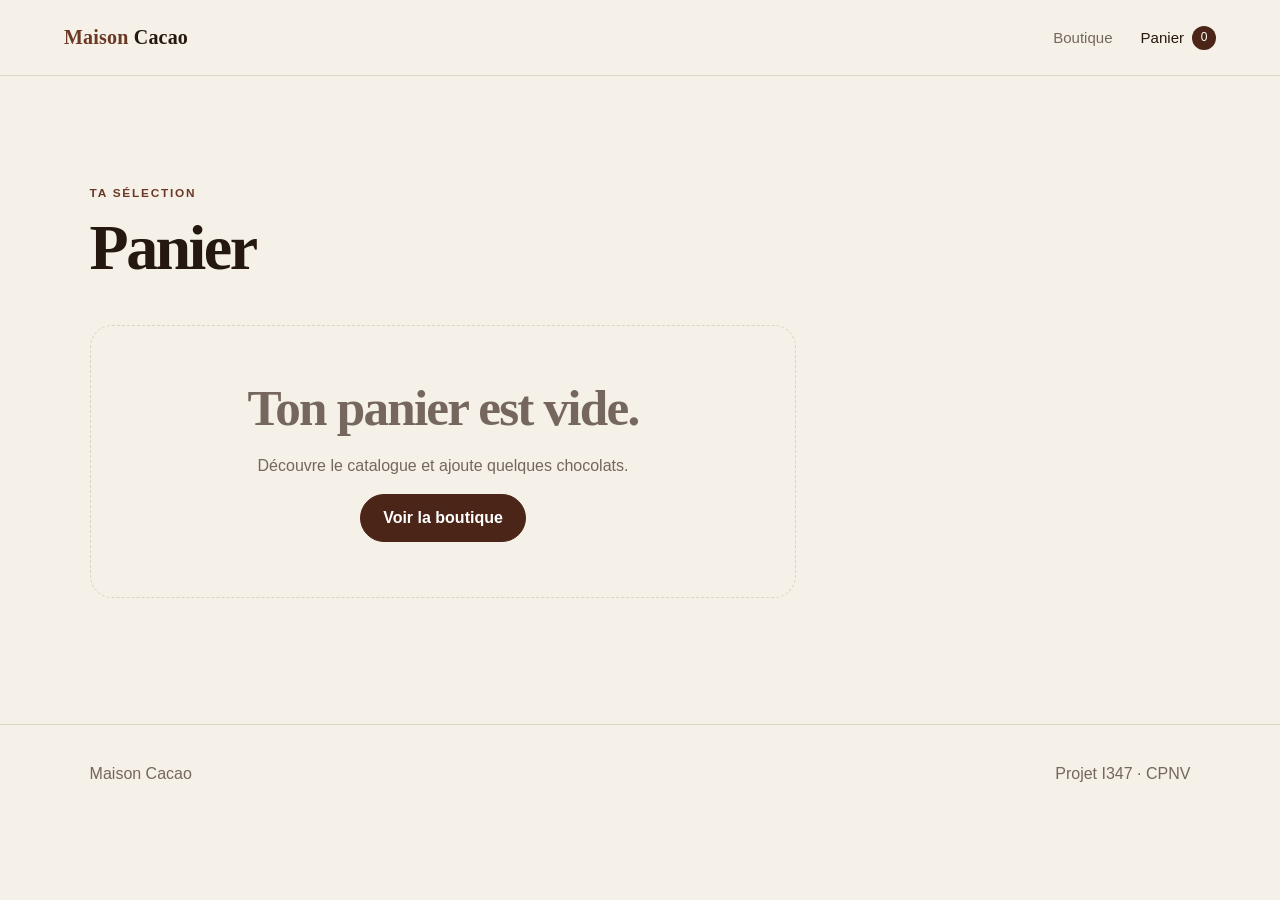
<file: frontend/html/panier.html>
<!doctype html>
<html lang="fr">
<head>
    <meta charset="utf-8">
    <meta name="viewport" content="width=device-width, initial-scale=1">
    <title>Panier — Maison Cacao</title>
    <link rel="stylesheet" href="../css/style.css">
</head>
<body>
<header class="site-header">
    <a class="brand" href="index.html"><span>Maison</span> Cacao</a>
    <nav class="main-nav" aria-label="Navigation principale">
        <a href="index.html">Boutique</a>
        <a class="active cart-link" href="panier.html">Panier <span class="cart-count" data-cart-count>0</span></a>
    </nav>
</header>

<main class="section cart-page">
    <div class="page-heading"><p class="eyebrow">Ta sélection</p><h1>Panier</h1></div>
    <div class="cart-layout">
        <section>
            <div id="cart-empty" class="empty-state" hidden>
                <h2>Ton panier est vide.</h2>
                <p>Découvre le catalogue et ajoute quelques chocolats.</p>
                <a class="button" href="index.html">Voir la boutique</a>
            </div>
            <div id="cart-list" class="cart-list"></div>
        </section>
        <aside id="cart-summary" class="summary-card" hidden>
            <p class="eyebrow">Résumé</p>
            <div class="summary-line"><span id="summary-count">0 article</span><span>Livraison offerte</span></div>
            <div class="summary-total"><span>Total</span><strong id="summary-total">CHF 0.00</strong></div>
            <a class="button button-full" href="commande.html">Passer la commande</a>
            <a class="secondary-link" href="index.html">Continuer mes achats</a>
        </aside>
    </div>
</main>

<footer class="site-footer"><span>Maison Cacao</span><span>Projet I347 · CPNV</span></footer>
<script src="../js/api.js"></script>
<script src="../js/panier.js"></script>
</body>
</html>
</file>
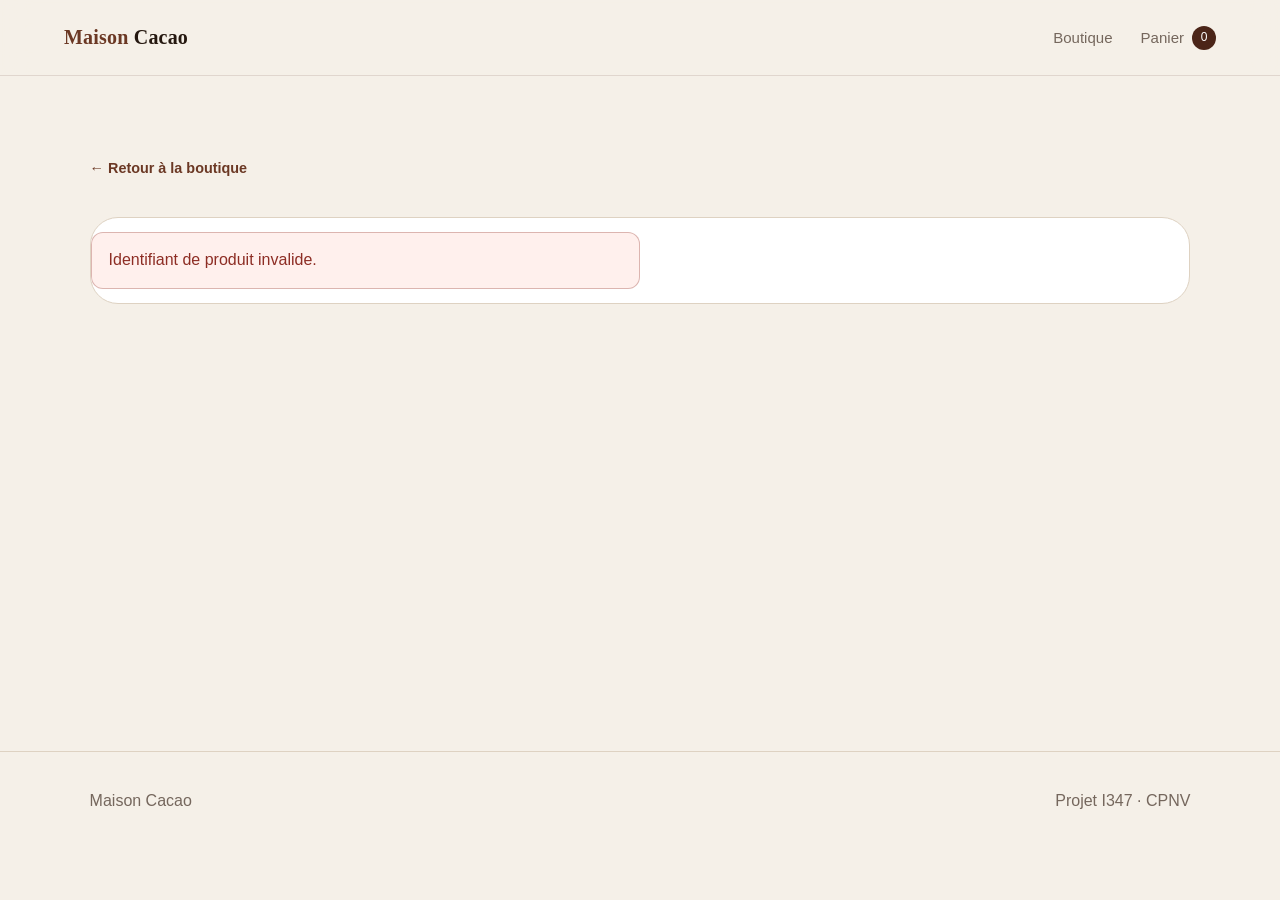
<file: frontend/html/produit.html>
<!doctype html>
<html lang="fr">
<head>
    <meta charset="utf-8">
    <meta name="viewport" content="width=device-width, initial-scale=1">
    <title>Produit — Maison Cacao</title>
    <link rel="stylesheet" href="../css/style.css">
</head>
<body>
<header class="site-header">
    <a class="brand" href="index.html"><span>Maison</span> Cacao</a>
    <nav class="main-nav" aria-label="Navigation principale">
        <a href="index.html">Boutique</a>
        <a class="cart-link" href="panier.html">Panier <span class="cart-count" data-cart-count>0</span></a>
    </nav>
</header>

<main class="section product-page">
    <a class="back-link" href="index.html">← Retour à la boutique</a>
    <div id="product-detail" class="product-detail"><p class="muted">Chargement du produit…</p></div>
</main>

<footer class="site-footer"><span>Maison Cacao</span><span>Projet I347 · CPNV</span></footer>
<script src="../js/api.js"></script>
<script>
    async function loadProduct() {
        const container = document.getElementById("product-detail");
        const id = Number(new URLSearchParams(window.location.search).get("id"));
        if (!Number.isInteger(id) || id <= 0) {
            container.innerHTML = '<div class="notice notice-error">Identifiant de produit invalide.</div>';
            return;
        }

        try {
            const product = await apiRequest(`/produits/${id}`);
            document.title = `${product.nom} — Maison Cacao`;
            container.innerHTML = `
                <div class="detail-visual">
                    <span class="detail-percent">${product.cacao}%</span>
                    <span class="detail-bar" aria-hidden="true"><i></i><i></i><i></i><i></i><i></i><i></i></span>
                </div>
                <div class="detail-copy">
                    <p class="eyebrow">${escapeHtml(product.categorie)} · ${escapeHtml(product.origine)}</p>
                    <h1>${escapeHtml(product.nom)}</h1>
                    <p class="detail-description">${escapeHtml(product.description)}</p>
                    <dl class="spec-list">
                        <div><dt>Cacao</dt><dd>${product.cacao}%</dd></div>
                        <div><dt>Origine</dt><dd>${escapeHtml(product.origine)}</dd></div>
                        <div><dt>Stock</dt><dd>${product.stock} pièce${product.stock > 1 ? "s" : ""}</dd></div>
                    </dl>
                    <div class="detail-buy">
                        <strong>${formatPrice(product.prix)}</strong>
                        <label class="quantity-field">Quantité <input id="quantity" type="number" min="1" max="${product.stock}" value="1"></label>
                        <button id="add-detail" class="button" ${product.stock < 1 ? "disabled" : ""}>${product.stock < 1 ? "Épuisé" : "Ajouter au panier"}</button>
                    </div>
                </div>
            `;

            const button = document.getElementById("add-detail");
            if (!button.disabled) {
                button.addEventListener("click", () => {
                    const quantity = Math.max(1, Math.min(Number(document.getElementById("quantity").value) || 1, product.stock));
                    addToCart(product, quantity);
                    button.textContent = "Ajouté au panier";
                });
            }
        } catch (error) {
            container.innerHTML = `<div class="notice notice-error">${escapeHtml(error.message)}</div>`;
        }
    }

    document.addEventListener("DOMContentLoaded", loadProduct);
</script>
</body>
</html>
</file>
<file: frontend/css/style.css>
:root {
    --bg: #f5f0e8;
    --paper: #fffaf2;
    --ink: #251810;
    --muted: #75675d;
    --brown: #4b2518;
    --brown-2: #6b3824;
    --gold: #c9904d;
    --line: #ded2c2;
    --danger: #8d2d24;
    --shadow: 0 18px 45px rgba(53, 31, 18, 0.08);
    --radius: 22px;
}

* { box-sizing: border-box; }

html { scroll-behavior: smooth; }

body {
    margin: 0;
    background: var(--bg);
    color: var(--ink);
    font-family: Arial, Helvetica, sans-serif;
    line-height: 1.55;
}

a { color: inherit; text-decoration: none; }
button, input, select { font: inherit; }
button { cursor: pointer; }
button:disabled { cursor: not-allowed; opacity: .45; }

.site-header {
    min-height: 76px;
    padding: 0 5vw;
    display: flex;
    align-items: center;
    justify-content: space-between;
    gap: 24px;
    border-bottom: 1px solid rgba(74, 37, 24, .12);
    background: rgba(245, 240, 232, .92);
    backdrop-filter: blur(14px);
    position: sticky;
    top: 0;
    z-index: 20;
}

.brand {
    font-family: Georgia, "Times New Roman", serif;
    font-size: 1.25rem;
    font-weight: 700;
    letter-spacing: .01em;
}
.brand span { color: var(--brown-2); }

.main-nav { display: flex; align-items: center; gap: 28px; font-size: .94rem; }
.main-nav a { color: var(--muted); }
.main-nav a:hover, .main-nav a.active { color: var(--ink); }
.cart-link { display: inline-flex; align-items: center; gap: 8px; }
.cart-count {
    min-width: 24px;
    height: 24px;
    display: inline-grid;
    place-items: center;
    padding: 0 6px;
    border-radius: 999px;
    background: var(--brown);
    color: white;
    font-size: .75rem;
}

.hero {
    min-height: 620px;
    padding: 80px 7vw;
    display: grid;
    grid-template-columns: minmax(0, 1.05fr) minmax(320px, .95fr);
    align-items: center;
    gap: 60px;
    overflow: hidden;
}

.hero-copy { max-width: 720px; }
.eyebrow {
    margin: 0 0 12px;
    color: var(--brown-2);
    font-size: .74rem;
    font-weight: 700;
    letter-spacing: .15em;
    text-transform: uppercase;
}

h1, h2, h3 { font-family: Georgia, "Times New Roman", serif; line-height: 1.07; margin-top: 0; }
h1 { font-size: clamp(3rem, 6vw, 6.5rem); letter-spacing: -.04em; margin-bottom: 26px; }
h2 { font-size: clamp(2.15rem, 4vw, 4rem); letter-spacing: -.035em; margin-bottom: 18px; }
h3 { font-size: 1.45rem; margin-bottom: 10px; }
.hero-copy > p:not(.eyebrow) { max-width: 630px; font-size: 1.15rem; color: var(--muted); margin-bottom: 34px; }

.button {
    display: inline-flex;
    align-items: center;
    justify-content: center;
    min-height: 48px;
    padding: 0 22px;
    border: 1px solid var(--brown);
    border-radius: 999px;
    background: var(--brown);
    color: white;
    font-weight: 700;
    transition: transform .18s ease, background .18s ease;
}
.button:hover { transform: translateY(-1px); background: var(--brown-2); }
.button-small { min-height: 40px; padding: 0 16px; font-size: .85rem; }
.button-full { width: 100%; }

.hero-art { min-height: 440px; position: relative; display: grid; place-items: center; }
.hero-art::before {
    content: "";
    position: absolute;
    width: 410px;
    height: 410px;
    border-radius: 50%;
    background: #dac3a4;
    filter: blur(.1px);
}
.hero-bar, .detail-bar {
    width: 240px;
    height: 340px;
    padding: 18px;
    display: grid;
    grid-template-columns: repeat(2, 1fr);
    gap: 12px;
    border-radius: 18px;
    background: linear-gradient(145deg, #3b1b12, #6a3220);
    box-shadow: 0 32px 60px rgba(52, 24, 15, .3);
    position: relative;
    transform: rotate(8deg);
    z-index: 2;
}
.hero-bar i, .detail-bar i {
    display: block;
    border-radius: 8px;
    background: linear-gradient(145deg, #74432e, #472215);
    border: 1px solid rgba(255,255,255,.08);
    box-shadow: inset 0 0 18px rgba(0,0,0,.2);
}
.cocoa-orbit { position: absolute; border: 1px solid rgba(75, 37, 24, .25); border-radius: 50%; }
.orbit-one { width: 500px; height: 260px; transform: rotate(-18deg); }
.orbit-two { width: 480px; height: 315px; transform: rotate(36deg); }

.section { padding: 80px 7vw; }
.catalogue-section { background: var(--paper); }
.section-heading { display: flex; align-items: end; justify-content: space-between; gap: 30px; margin-bottom: 38px; }
.section-heading h2 { margin-bottom: 0; }
.filters { display: flex; gap: 12px; flex-wrap: wrap; }
.filters label { display: grid; gap: 6px; color: var(--muted); font-size: .75rem; }
.filters input, .filters select, .field input {
    min-height: 44px;
    border: 1px solid var(--line);
    border-radius: 12px;
    background: white;
    color: var(--ink);
    padding: 0 13px;
    outline: none;
}
.filters input:focus, .filters select:focus, .field input:focus { border-color: var(--brown-2); box-shadow: 0 0 0 3px rgba(107,56,36,.09); }

.product-grid {
    display: grid;
    grid-template-columns: repeat(4, minmax(0, 1fr));
    gap: 22px;
}
.product-card {
    min-width: 0;
    overflow: hidden;
    border: 1px solid var(--line);
    border-radius: var(--radius);
    background: white;
    box-shadow: 0 4px 20px rgba(53, 31, 18, .03);
}
.product-visual {
    height: 245px;
    display: grid;
    place-items: center;
    position: relative;
    overflow: hidden;
    background: linear-gradient(135deg, #e8d8c2, #c8aa84);
}
.product-card:nth-child(2n) .product-visual { background: linear-gradient(135deg, #e6cfb6, #c39163); }
.product-card:nth-child(3n) .product-visual { background: linear-gradient(135deg, #dcc6ad, #b9906c); }
.cacao-badge { position: absolute; top: 18px; left: 18px; padding: 7px 10px; border-radius: 999px; background: rgba(255,255,255,.78); font-size: .72rem; font-weight: 700; }
.chocolate-piece {
    width: 110px;
    height: 145px;
    padding: 9px;
    display: grid;
    grid-template-columns: 1fr 1fr;
    gap: 6px;
    border-radius: 10px;
    background: #4d2518;
    transform: rotate(7deg);
    box-shadow: 0 20px 35px rgba(55, 29, 17, .25);
}
.chocolate-piece i { border-radius: 4px; background: #693823; box-shadow: inset 0 0 8px rgba(0,0,0,.18); }
.product-body { padding: 22px; }
.product-body h3 a:hover { color: var(--brown-2); }
.product-description { min-height: 70px; color: var(--muted); font-size: .91rem; }
.product-footer { display: flex; align-items: end; justify-content: space-between; gap: 14px; margin-top: 18px; }
.product-footer strong { display: block; font-size: 1.05rem; }
.product-footer small { color: var(--muted); }

.story-section { display: grid; grid-template-columns: .8fr 1.2fr; gap: 10vw; align-items: start; }
.story-section > p { max-width: 760px; color: var(--muted); font-size: 1.1rem; }

.site-footer { min-height: 100px; padding: 30px 7vw; display: flex; justify-content: space-between; align-items: center; gap: 24px; border-top: 1px solid var(--line); color: var(--muted); }

.page-heading { margin: 28px 0 42px; }
.page-heading h1 { font-size: clamp(2.8rem, 5vw, 5rem); margin-bottom: 0; }
.back-link, .secondary-link, .link-button { color: var(--brown-2); font-weight: 700; font-size: .9rem; }
.link-button { border: 0; padding: 0; background: transparent; }
.secondary-link { display: block; text-align: center; margin-top: 16px; }

.product-page { min-height: 75vh; }
.product-detail { margin-top: 36px; display: grid; grid-template-columns: minmax(320px, 1fr) minmax(320px, 1fr); border: 1px solid var(--line); border-radius: 28px; overflow: hidden; background: white; }
.detail-visual { min-height: 600px; display: grid; place-items: center; position: relative; background: linear-gradient(140deg, #e5d2b7, #bc946b); }
.detail-percent { position: absolute; top: 30px; left: 30px; font-family: Georgia, "Times New Roman", serif; font-size: 3rem; }
.detail-bar { transform: rotate(-7deg); }
.detail-copy { padding: clamp(36px, 6vw, 82px); display: flex; flex-direction: column; justify-content: center; }
.detail-copy h1 { font-size: clamp(2.5rem, 5vw, 5rem); }
.detail-description { color: var(--muted); font-size: 1.05rem; }
.spec-list { margin: 24px 0; border-top: 1px solid var(--line); }
.spec-list div { display: flex; justify-content: space-between; padding: 12px 0; border-bottom: 1px solid var(--line); }
.spec-list dt { color: var(--muted); }
.spec-list dd { margin: 0; font-weight: 700; }
.detail-buy { display: grid; grid-template-columns: auto 120px 1fr; align-items: end; gap: 12px; margin-top: 12px; }
.detail-buy > strong { font-size: 1.5rem; align-self: center; }
.quantity-field { display: grid; gap: 6px; color: var(--muted); font-size: .76rem; }
.quantity-field input { height: 48px; width: 100%; border: 1px solid var(--line); border-radius: 12px; padding: 0 12px; }

.cart-page, .checkout-page { min-height: 72vh; }
.cart-layout, .checkout-layout { display: grid; grid-template-columns: minmax(0, 1fr) 360px; gap: 34px; align-items: start; }
.cart-list { display: grid; gap: 14px; }
.cart-row { display: grid; grid-template-columns: 76px minmax(0, 1fr) auto 120px; align-items: center; gap: 18px; padding: 18px; border: 1px solid var(--line); border-radius: 18px; background: white; }
.mini-chocolate { width: 62px; height: 62px; border-radius: 13px; background: repeating-linear-gradient(45deg, #4d2518 0 13px, #62321f 13px 26px); }
.cart-product h3 { margin: 0 0 5px; font-size: 1.15rem; }
.cart-product .eyebrow { margin-bottom: 4px; }
.quantity-control { display: flex; align-items: center; border: 1px solid var(--line); border-radius: 999px; overflow: hidden; }
.quantity-control button { width: 34px; height: 36px; border: 0; background: transparent; }
.quantity-control span { min-width: 28px; text-align: center; font-weight: 700; }
.cart-price { text-align: right; }
.summary-card { padding: 26px; border: 1px solid var(--line); border-radius: var(--radius); background: white; box-shadow: var(--shadow); position: sticky; top: 100px; }
.summary-line { display: flex; justify-content: space-between; gap: 16px; color: var(--muted); font-size: .9rem; padding-bottom: 22px; border-bottom: 1px solid var(--line); }
.summary-total { display: flex; justify-content: space-between; align-items: center; gap: 16px; padding: 22px 0; font-size: 1.05rem; }
.summary-total strong { font-size: 1.35rem; }

.checkout-form { padding: 30px; border: 1px solid var(--line); border-radius: var(--radius); background: white; }
.checkout-form h2 { font-size: 2rem; }
.form-grid { display: grid; grid-template-columns: 150px 1fr; gap: 16px; }
.field { display: grid; gap: 7px; color: var(--muted); font-size: .8rem; }
.field-full { grid-column: 1 / -1; }
.form-note { margin: 22px 0; color: var(--muted); font-size: .88rem; }
.order-items { display: grid; gap: 12px; padding-bottom: 18px; border-bottom: 1px solid var(--line); }
.order-line { display: flex; justify-content: space-between; gap: 18px; font-size: .9rem; }
.order-line span { color: var(--muted); }
.confirmation-card { max-width: 760px; padding: 42px; margin: 35px auto; text-align: center; border: 1px solid var(--line); border-radius: var(--radius); background: white; box-shadow: var(--shadow); }
.confirmation-card h2 { font-size: 2.8rem; }

.notice { padding: 15px 17px; border-radius: 12px; margin: 14px 0; }
.notice-error { border: 1px solid rgba(141,45,36,.3); background: #fff0ed; color: var(--danger); }
.empty-state { padding: 55px 25px; text-align: center; border: 1px dashed var(--line); border-radius: var(--radius); color: var(--muted); }
.muted { color: var(--muted); }

@media (max-width: 1050px) {
    .product-grid { grid-template-columns: repeat(2, minmax(0, 1fr)); }
    .hero { grid-template-columns: 1fr; }
    .hero-copy { max-width: 800px; }
    .hero-art { min-height: 360px; }
    .hero-art::before { width: 330px; height: 330px; }
    .hero-bar { width: 190px; height: 280px; }
    .product-detail { grid-template-columns: 1fr; }
    .detail-visual { min-height: 440px; }
}

@media (max-width: 760px) {
    .site-header { padding: 0 20px; }
    .main-nav { gap: 14px; }
    .main-nav a:not(.cart-link):not(.active) { display: none; }
    .hero, .section { padding-left: 22px; padding-right: 22px; }
    .hero { padding-top: 55px; min-height: auto; }
    .hero-art { min-height: 320px; }
    .section-heading, .story-section { display: grid; grid-template-columns: 1fr; }
    .filters { width: 100%; }
    .filters label { flex: 1; min-width: 160px; }
    .filters input, .filters select { width: 100%; }
    .product-grid { grid-template-columns: 1fr; }
    .product-description { min-height: auto; }
    .cart-layout, .checkout-layout { grid-template-columns: 1fr; }
    .summary-card { position: static; }
    .cart-row { grid-template-columns: 60px 1fr auto; }
    .quantity-control { grid-column: 2; justify-self: start; }
    .cart-price { grid-column: 3; grid-row: 1 / 3; }
    .detail-buy { grid-template-columns: 1fr; align-items: stretch; }
    .detail-visual { min-height: 360px; }
    .detail-bar { width: 190px; height: 270px; }
    .form-grid { grid-template-columns: 1fr; }
    .field-full { grid-column: auto; }
    .site-footer { flex-direction: column; align-items: flex-start; }
}
</file>
